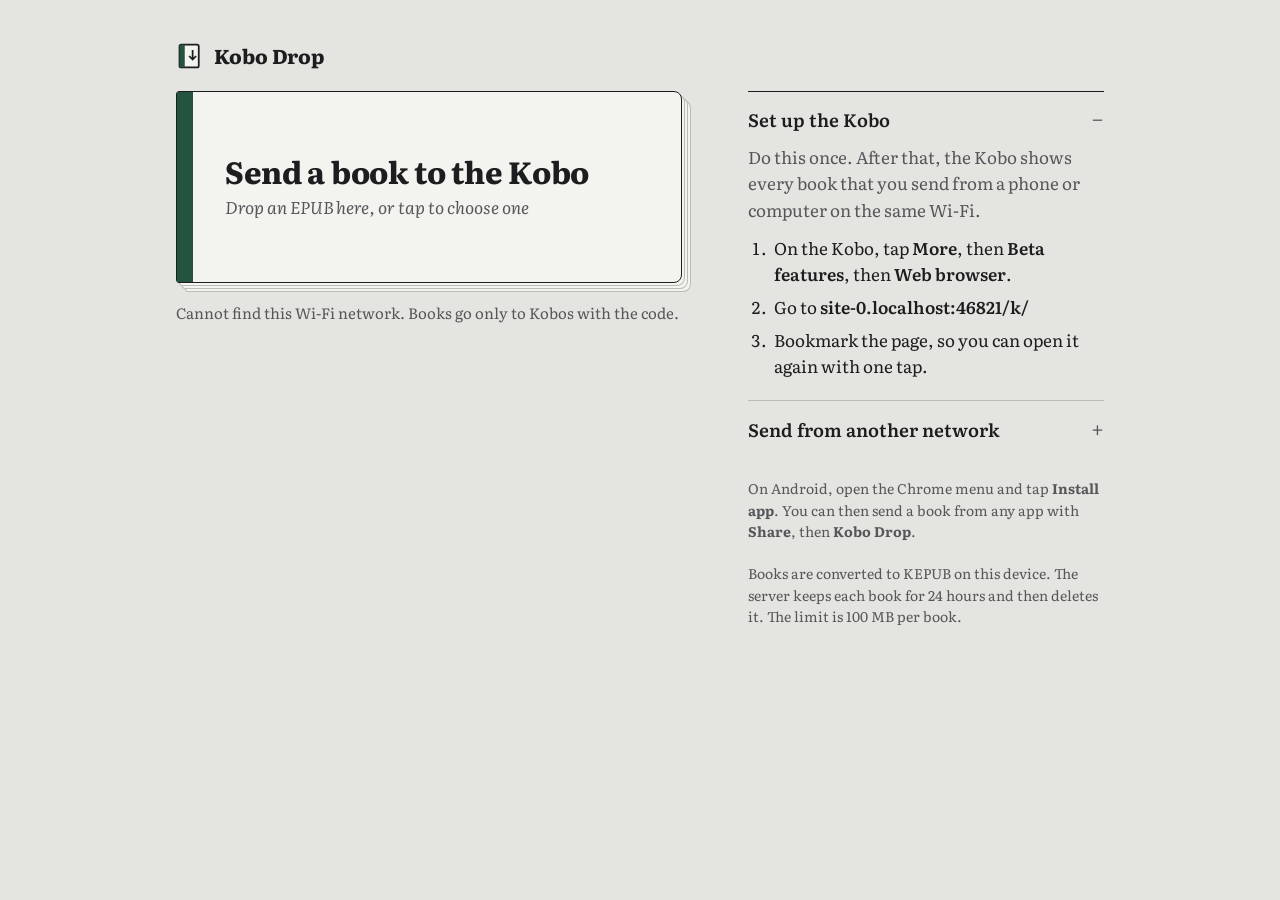
<file: index.html>
<!doctype html>
<html lang="en">
<head>
<meta charset="utf-8">
<meta name="viewport" content="width=device-width, initial-scale=1, viewport-fit=cover">
<title>Kobo Drop</title>
<meta name="description" content="Send EPUB books to a Kobo e-reader. They arrive as KEPUB.">
<meta name="theme-color" content="#E4E5E0">
<meta name="apple-mobile-web-app-capable" content="yes">
<meta name="mobile-web-app-capable" content="yes">
<meta name="apple-mobile-web-app-title" content="Kobo Drop">
<meta name="apple-mobile-web-app-status-bar-style" content="default">
<link rel="manifest" href="manifest.webmanifest">
<link rel="icon" href="icon.svg" type="image/svg+xml">
<link rel="apple-touch-icon" href="icon-180.png">
<link rel="preconnect" href="https://fonts.googleapis.com">
<link rel="preconnect" href="https://fonts.gstatic.com" crossorigin>
<link href="https://fonts.googleapis.com/css2?family=Literata:ital,opsz,wght@0,7..72,400;0,7..72,600;0,7..72,750;1,7..72,400&display=swap" rel="stylesheet">
<link rel="stylesheet" href="style.css?v=18">
</head>
<body>
<main>
  <header class="mark">
    <img src="icon.svg" alt="" width="28" height="28">
    <h1>Kobo Drop</h1>
  </header>

  <div class="send">
    <label class="book" id="drop">
      <input type="file" id="file" accept=".epub,application/epub+zip" multiple>
      <span class="book-title">Send a book to the Kobo</span>
      <span class="book-sub">Drop an EPUB here, or tap to choose one</span>
    </label>

    <p class="where" id="where">Looking for this Wi-Fi network.</p>

    <ol class="sent" id="sent" aria-live="polite"></ol>
  </div>

  <aside class="side">
    <details class="setup" id="setup">
      <summary><h2>Set up the Kobo</h2></summary>
      <p>Do this once. After that, the Kobo shows every book that you send from a phone or computer on the same Wi-Fi.</p>
      <ol class="steps">
        <li>On the Kobo, tap <b>More</b>, then <b>Beta features</b>, then <b>Web browser</b>.</li>
        <li>Go to <b class="addr" id="kobo-addr"></b></li>
        <li>Bookmark the page, so you can open it again with one tap.</li>
      </ol>
    </details>

    <details class="setup away">
      <summary><h2>Send from another network</h2></summary>
      <p>On the Kobo page, tap <b>Use a code</b> and type <b class="code" id="code"></b></p>
      <p>Also use the code if the Wi-Fi network number here and on the Kobo page are not the same. A VPN, iCloud Private Relay, or mobile data can cause this.</p>
      <form id="code-form">
        <label for="code-input">Code from another phone or computer</label>
        <input id="code-input" autocomplete="off" autocapitalize="off" spellcheck="false" placeholder="abcd-efgh">
        <button type="submit">Use this code</button>
      </form>
    </details>

    <p class="fine">On Android, open the Chrome menu and tap <b>Install app</b>. You can then send a book from any app with <b>Share</b>, then <b>Kobo Drop</b>.</p>

    <p class="fine">Books are converted to KEPUB on this device. The server keeps each book for 24 hours and then deletes it. The limit is 100 MB per book.</p>
  </aside>
</main>
<script src="wasm_exec.js"></script>
<script src="names.js?v=18"></script>
<script src="app.js?v=18"></script>
</body>
</html>
</file>
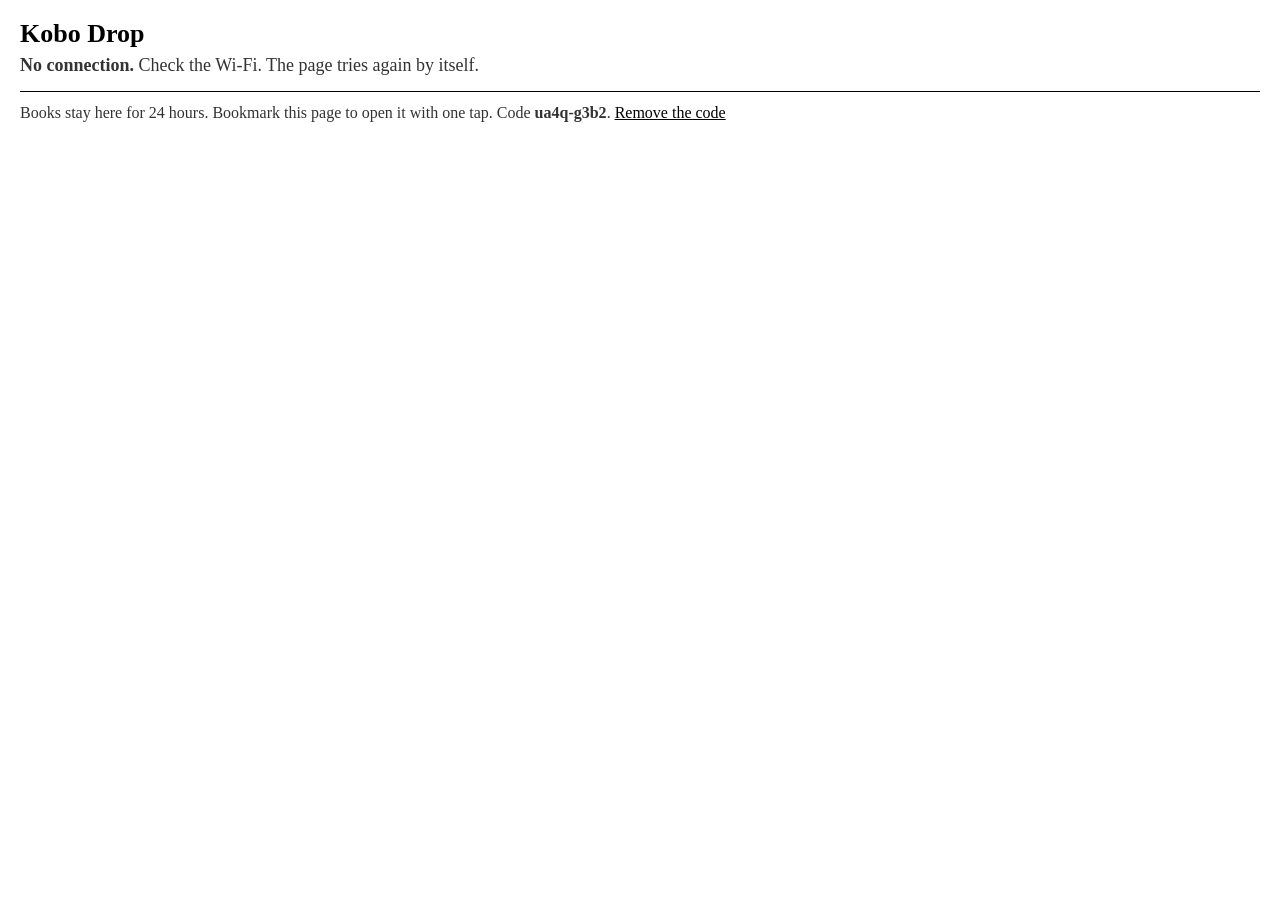
<file: k/index.html>
<!doctype html>
<html lang="en">
<head>
<meta charset="utf-8">
<meta name="viewport" content="width=1072">
<title>Kobo Drop</title>
<style>
  body { margin: 0; background: #fff; color: #000; font-family: Georgia, serif; font-size: 20px; line-height: 1.35; }
  .wrap { padding: 16px 20px 24px; }
  h1 { font-size: 26px; margin: 0; }
  p { margin: 0 0 12px; }
  .hint { color: #333; font-size: 18px; margin-top: 2px; }
  #list { margin: 14px -8px 0; font-size: 0; }
  .book { display: inline-block; vertical-align: top; width: 20%; padding: 0 8px 16px; box-sizing: border-box; font-size: 20px; }
  .shot { position: relative; height: 0; padding-bottom: 150%; overflow: hidden; border: 2px solid #000; background: #fff; }
  .shot img { position: absolute; top: 0; left: 0; width: 100%; height: 100%; }
  .shot .plain { position: absolute; top: 0; left: 0; right: 0; bottom: 0; padding: 12px 10px; background: #000; color: #fff; font-size: 19px; font-weight: bold; line-height: 1.2; word-wrap: break-word; overflow: hidden; }
  .shot .plain span { display: block; font-size: 15px; font-weight: normal; margin-top: 10px; }
  .title { font-size: 17px; font-weight: bold; line-height: 1.2; margin-top: 8px; max-height: 2.4em; overflow: hidden; word-wrap: break-word; }
  .author { font-size: 16px; color: #333; margin-top: 2px; white-space: nowrap; overflow: hidden; text-overflow: ellipsis; }
  .hit { display: block; color: #000; text-decoration: none; }
  .done-mark { font-size: 15px; margin-top: 4px; font-weight: bold; }
  .remove { display: inline-block; font-size: 16px; color: #000; margin-top: 6px; padding: 4px 0; }
  .remove.armed { font-weight: bold; }
  .btn { display: inline-block; font: inherit; font-size: 22px; font-weight: bold; color: #fff; background: #000; border: 3px solid #000; padding: 10px 22px; text-decoration: none; }
  input { font: inherit; font-size: 28px; letter-spacing: 3px; width: 240px; padding: 8px 12px; border: 3px solid #000; }
  form .btn { margin-left: 8px; }
  .foot { margin-top: 8px; padding-top: 10px; border-top: 1px solid #000; font-size: 16px; color: #333; }
  .foot a { color: #000; }
  .error { font-weight: bold; }
</style>
</head>
<body>
<div class="wrap">
  <div id="enter" style="display:none">
    <h1>Use a code</h1>
    <p>With a code, this Kobo also gets books from phones and computers on other Wi-Fi. Type the code that the send page shows.</p>
    <form method="get" action="">
      <input name="c" id="c" autocomplete="off" autocapitalize="off" autocorrect="off" spellcheck="false" placeholder="abcd-efgh">
      <button class="btn" type="submit">Use code</button>
    </form>
    <p class="hint" id="enter-error"></p>
    <p class="foot"><a href="./">Back to the books</a></p>
  </div>

  <div id="shelf">
    <h1>Kobo Drop</h1>
    <p class="hint" id="status">Looking for books.</p>
    <div id="list"></div>
    <p class="foot">Books stay here for 24 hours. Bookmark this page to open it with one tap.
      <span id="network"></span>
      <span id="mode-home">Books from phones and computers on this Wi-Fi appear here by themselves. Away from home? <a href="?enter=1">Use a code</a></span>
      <span id="mode-code" style="display:none">Code <b id="code"></b>. <a href="?reset=1">Remove the code</a></span></p>
  </div>
</div>
<script>
(function () {
  var API = "https://kobo-drop.jeramai.workers.dev";
  var POLL_MS = 8000;
  var IP_REFRESH_MS = 10 * 60 * 1000;

  function el(id) { return document.getElementById(id); }

  function store(key, value) {
    try {
      if (value === undefined) return window.localStorage.getItem(key);
      if (value === null) window.localStorage.removeItem(key);
      else window.localStorage.setItem(key, value);
    } catch (e) {}
    return value;
  }

  function normalize(raw) {
    var chars = String(raw || "").toLowerCase().replace(/[^a-z0-9]/g, "");
    return chars.length === 8 ? chars.slice(0, 4) + "-" + chars.slice(4) : null;
  }

  function param(name) {
    var m = new RegExp("[?&]" + name + "=([^&#]*)").exec(window.location.search);
    return m ? decodeURIComponent(m[1].replace(/\+/g, " ")) : null;
  }

  function get(url, done) {
    var xhr = new XMLHttpRequest();
    xhr.open("GET", url, true);
    xhr.onreadystatechange = function () {
      if (xhr.readyState === 4) done(xhr.status === 200 ? xhr.responseText : null);
    };
    xhr.send();
  }

  if (param("reset")) {
    store("code", null);
    window.location.replace(window.location.pathname);
    return;
  }

  var typed = param("c");
  if (param("enter") || (typed && !normalize(typed))) {
    el("shelf").style.display = "none";
    el("enter").style.display = "block";
    if (typed) el("enter-error").innerHTML = "<span class='error'>That code is not right.</span> A code has 8 letters and numbers, like abcd-efgh.";
    return;
  }

  var code = normalize(typed) || normalize(store("code"));
  if (code) {
    store("code", code);
    if (typed !== code) {
      // Put the code in the address, so a bookmark keeps it even if this browser forgets localStorage.
      window.location.replace(window.location.pathname + "?c=" + code);
      return;
    }
    el("mode-home").style.display = "none";
    el("mode-code").style.display = "inline";
    el("code").appendChild(document.createTextNode(code));
  }

  var homeChannel = null;
  var homeChecked = false;
  setTimeout(function () { homeChecked = true; }, 5000);
  function setHome(ip) {
    homeChannel = "home-" + ip.replace(/\./g, "-");
    homeChecked = true;
    el("network").innerHTML = "Wi-Fi network <b>" + ip.split(".").slice(2).join(".") + "</b>.";
  }
  function findHome() {
    get("https://api4.ipify.org?format=json", function (text) {
      var ip = null;
      try { ip = JSON.parse(text).ip; } catch (e) {}
      if (/^\d{1,3}(\.\d{1,3}){3}$/.test(ip || "")) { setHome(ip); return; }
      get("https://ipv4.icanhazip.com", function (plain) {
        var m = /^\s*(\d+\.\d+\.\d+\.\d+)\s*$/.exec(plain || "");
        if (m) setHome(m[1]);
        homeChecked = true;
      });
    });
  }
  findHome();
  setInterval(findHome, IP_REFRESH_MS);

  var downloaded = {};
  try { downloaded = JSON.parse(store("downloaded") || "{}") || {}; } catch (e) {}
  var shown = "";
  var lastBooks = [];
  var removed = {};

  function forgetExpired(books) {
    var keep = {};
    for (var i = 0; i < books.length; i++) if (downloaded[books[i].url]) keep[books[i].url] = 1;
    var before = JSON.stringify(downloaded);
    downloaded = keep;
    var after = JSON.stringify(keep);
    if (after !== before) store("downloaded", after);
  }

  function render(books) {
    lastBooks = books;
    var key = "";
    for (var i = 0; i < books.length; i++) key += books[i].url + (downloaded[books[i].url] ? "+" : "-");
    if (key === shown) return;
    shown = key;

    var list = el("list");
    list.innerHTML = "";
    for (var j = 0; j < books.length; j++) {
      if (!removed[books[j].id]) list.appendChild(card(books[j]));
    }
  }

  function card(b) {
    var name = b.title || b.name.replace(/\.kepub\.epub$/i, "").replace(/\.epub$/i, "");
    var box = document.createElement("div");
    box.className = "book";
    var hit = document.createElement("a");
    hit.className = "hit";
    hit.href = b.url;
    hit.onclick = function () {
      downloaded[b.url] = 1;
      store("downloaded", JSON.stringify(downloaded));
      setTimeout(function () { shown = ""; render(lastBooks); }, 500);
    };

    var shot = document.createElement("div");
    shot.className = "shot";
    if (b.coverUrl) {
      var img = document.createElement("img");
      img.src = b.coverUrl;
      img.alt = "";
      shot.appendChild(img);
    } else {
      var plain = document.createElement("div");
      plain.className = "plain";
      plain.appendChild(document.createTextNode(name));
      if (b.author) {
        var by = document.createElement("span");
        by.appendChild(document.createTextNode(b.author));
        plain.appendChild(by);
      }
      shot.appendChild(plain);
    }
    hit.appendChild(shot);

    var title = document.createElement("div");
    title.className = "title";
    title.appendChild(document.createTextNode(name));
    hit.appendChild(title);
    if (b.author) {
      var author = document.createElement("div");
      author.className = "author";
      author.appendChild(document.createTextNode(b.author));
      hit.appendChild(author);
    }
    if (downloaded[b.url]) {
      var mark = document.createElement("div");
      mark.className = "done-mark";
      mark.appendChild(document.createTextNode("Downloaded"));
      hit.appendChild(mark);
    }
    box.appendChild(hit);

    var remove = document.createElement("a");
    remove.className = "remove";
    remove.href = "#";
    remove.appendChild(document.createTextNode("Remove"));
    var armed = false;
    remove.onclick = function () {
      if (!armed) {
        armed = true;
        remove.className = "remove armed";
        remove.firstChild.nodeValue = "Tap again to remove";
        setTimeout(function () {
          armed = false;
          remove.className = "remove";
          remove.firstChild.nodeValue = "Remove";
        }, 4000);
        return false;
      }
      removed[b.id] = 1;
      shown = "";
      render(lastBooks);
      var xhr = new XMLHttpRequest();
      xhr.open("POST", API + "/remove?id=" + b.id + "&from=" + currentChannels().join(","), true);
      xhr.send();
      return false;
    };
    box.appendChild(remove);
    return box;
  }

  function parse(text) {
    try { return JSON.parse(text) || []; } catch (e) { return []; }
  }

  function currentChannels() {
    var channels = [];
    if (homeChannel) channels.push(homeChannel);
    if (code) channels.push(code);
    return channels;
  }

  function poll() {
    var channels = currentChannels();
    if (!homeChecked || !channels.length) {
      el("status").innerHTML = homeChecked
        ? "<span class='error'>Cannot find this Wi-Fi network.</span> <a href='?enter=1'>Use a code</a> to get books."
        : "Looking for books.";
      setTimeout(poll, 1000);
      return;
    }
    get(API + "/list?from=" + channels.join(","), function (text) {
      setTimeout(poll, POLL_MS);
      if (text === null) {
        el("status").innerHTML = "<span class='error'>No connection.</span> Check the Wi-Fi. The page tries again by itself.";
        return;
      }
      var all = parse(text);
      var books = [];
      for (var i = 0; i < all.length; i++) if (!removed[all[i].id]) books.push(all[i]);
      el("status").innerHTML = books.length
        ? "Tap a book to download it. It then appears in your library."
        : "No books yet. Send one from the phone or computer. It appears here by itself.";
      forgetExpired(all);
      render(books);
    });
  }
  poll();
})();
</script>
</body>
</html>
</file>
<file: style.css>
:root {
  --paper: #E4E5E0;
  --page: #F3F3EF;
  --ink: #1C1D1F;
  --ink-soft: #55575A;
  --edge: #B9BBB4;
  --plate: #24533F;
  --mark: #EFDB6B;
  --error: #9B2C1F;
  color-scheme: light;
}

* { box-sizing: border-box; }

body {
  margin: 0;
  background: var(--paper);
  color: var(--ink);
  font-family: "Literata", Georgia, serif;
  font-optical-sizing: auto;
  font-size: 1.0625rem;
  line-height: 1.55;
}

main {
  max-width: 60rem;
  margin: 0 auto;
  padding: max(1.25rem, env(safe-area-inset-top)) max(16px, env(safe-area-inset-right)) max(2.5rem, env(safe-area-inset-bottom)) max(16px, env(safe-area-inset-left));
}

@media (min-width: 860px) {
  main {
    display: grid;
    grid-template-columns: minmax(0, 1.45fr) minmax(0, 1fr);
    grid-template-rows: auto 1fr;
    column-gap: 3.5rem;
    padding-top: 2.5rem;
  }
  .mark { grid-column: 1 / -1; }
}

.side { margin-top: 2rem; }

@media (min-width: 860px) {
  .side { margin-top: 0; }
}

a { color: var(--plate); }

:focus-visible {
  outline: 3px solid var(--plate);
  outline-offset: 3px;
}

.mark {
  display: flex;
  align-items: center;
  gap: 0.6rem;
  margin-bottom: 1.25rem;
}

.mark h1 {
  margin: 0;
  font-size: 1.25rem;
  font-weight: 750;
  letter-spacing: -0.01em;
}

/* The drop target is drawn as a closed book: cover on the left, page edges on the right. */
.book {
  position: relative;
  display: flex;
  flex-direction: column;
  justify-content: center;
  min-height: 8.5rem;
  padding: 1.25rem 1.5rem 1.25rem 2.5rem;
  margin-right: 10px;
  background: var(--page);
  border: 1.5px solid var(--ink);
  border-radius: 3px 8px 8px 3px;
  box-shadow:
    3px 3px 0 -1px var(--page), 3px 3px 0 0 var(--edge),
    6px 6px 0 -1px var(--page), 6px 6px 0 0 var(--edge),
    9px 9px 0 -1px var(--page), 9px 9px 0 0 var(--edge);
  cursor: pointer;
}

@media (min-width: 860px) {
  .book { min-height: 12rem; padding-left: 3rem; }
}

.book::before {
  content: "";
  position: absolute;
  inset: 0 auto 0 0;
  width: 1rem;
  background: var(--plate);
  border-radius: 1px 0 0 1px;
}

.book:hover .book-title,
.book.over .book-title { text-decoration: underline; text-decoration-thickness: 2px; text-underline-offset: 5px; }

.book.over { background: #FBFBF7; }

.book:focus-within { outline: 3px solid var(--plate); outline-offset: 5px; }

.book input {
  position: absolute;
  width: 1px;
  height: 1px;
  opacity: 0;
}

.book-title {
  font-size: clamp(1.45rem, 6vw, 1.9rem);
  font-weight: 750;
  line-height: 1.15;
  letter-spacing: -0.01em;
}

.book-sub {
  margin-top: 0.3rem;
  color: var(--ink-soft);
  font-style: italic;
}

.where {
  margin: 1.1rem 10px 0 0;
  color: var(--ink-soft);
  font-size: 0.9375rem;
}

.where b { color: var(--ink); font-weight: 600; }

.sent {
  list-style: none;
  padding: 0;
  margin: 1.25rem 0 0;
}

.sent:empty { display: none; }

.sent li {
  display: grid;
  grid-template-columns: 3rem minmax(0, 1fr);
  grid-template-areas: "cover title" "cover author" "cover state";
  align-content: start;
  column-gap: 0.9rem;
  padding: 0.75rem 0;
  border-bottom: 1px solid var(--edge);
}

.sent li:first-child { border-top: 1px solid var(--edge); }

.sent .cover {
  grid-area: cover;
  width: 3rem;
  height: 4.5rem;
  object-fit: cover;
  border: 1px solid var(--ink);
  border-radius: 1px 3px 3px 1px;
  background: var(--plate);
}

.sent .title {
  grid-area: title;
  font-weight: 600;
  line-height: 1.3;
  overflow-wrap: anywhere;
}

.sent .author {
  grid-area: author;
  color: var(--ink-soft);
  font-size: 0.9375rem;
}

.sent .line {
  grid-area: state;
  display: flex;
  flex-wrap: wrap;
  align-items: baseline;
  gap: 0.25rem 0.9rem;
  margin-top: 0.2rem;
}

.sent .state {
  font-size: 0.9375rem;
  color: var(--ink-soft);
}

.sent .remove {
  font: inherit;
  font-size: 0.9375rem;
  color: var(--ink-soft);
  background: none;
  border: 0;
  padding: 0;
  text-decoration: underline;
  text-underline-offset: 3px;
  cursor: pointer;
}

.sent .removed .title,
.sent .removed .cover { opacity: 0.45; }

.sent .done .state {
  color: var(--ink);
  background: linear-gradient(transparent 55%, var(--mark) 55%);
  padding: 0 0.15em;
}

.sent .failed .state { color: var(--error); }

.setup {
  border-top: 1.5px solid var(--ink);
  padding: 0.9rem 0;
}

.setup + .setup { border-top-width: 1px; border-top-color: var(--edge); }

.setup summary {
  cursor: pointer;
  list-style: none;
  display: flex;
  justify-content: space-between;
  align-items: baseline;
}

.setup summary::-webkit-details-marker { display: none; }

.setup summary::after {
  content: "+";
  font-size: 1.4rem;
  line-height: 1;
  color: var(--ink-soft);
}

.setup[open] summary::after { content: "\2212"; }

.setup h2 {
  display: inline;
  font-size: 1.125rem;
  font-weight: 600;
  margin: 0;
}

.setup p { margin: 0.6rem 0 0; color: var(--ink-soft); }

.steps {
  margin: 0.75rem 0 0;
  padding-left: 1.4rem;
}

.steps li { margin-bottom: 0.4rem; padding-left: 0.25rem; }

.steps b, .setup p b { font-weight: 600; color: var(--ink); }

.addr { overflow-wrap: anywhere; }

.code {
  display: inline-block;
  font-size: 1.35rem;
  letter-spacing: 0.08em;
  padding: 0 0.35rem;
  background: var(--page);
  border: 1px solid var(--edge);
  border-radius: 4px;
}

.away form {
  display: flex;
  flex-wrap: wrap;
  gap: 0.5rem;
  margin-top: 1rem;
}

.away label { flex-basis: 100%; color: var(--ink-soft); font-size: 0.9375rem; }

.away input,
.away button {
  font: inherit;
  padding: 0.5rem 0.75rem;
  border-radius: 4px;
  border: 1.5px solid var(--ink);
}

.away input { background: var(--page); flex: 1 1 10rem; min-width: 0; }

.away button {
  background: var(--ink);
  color: var(--paper);
  cursor: pointer;
}

.fine {
  margin: 1.25rem 0 0;
  font-size: 0.875rem;
  color: var(--ink-soft);
}

.sent .author:empty { display: none; }

.sent .failed .cover { background: var(--edge); border-color: var(--edge); }
</file>
